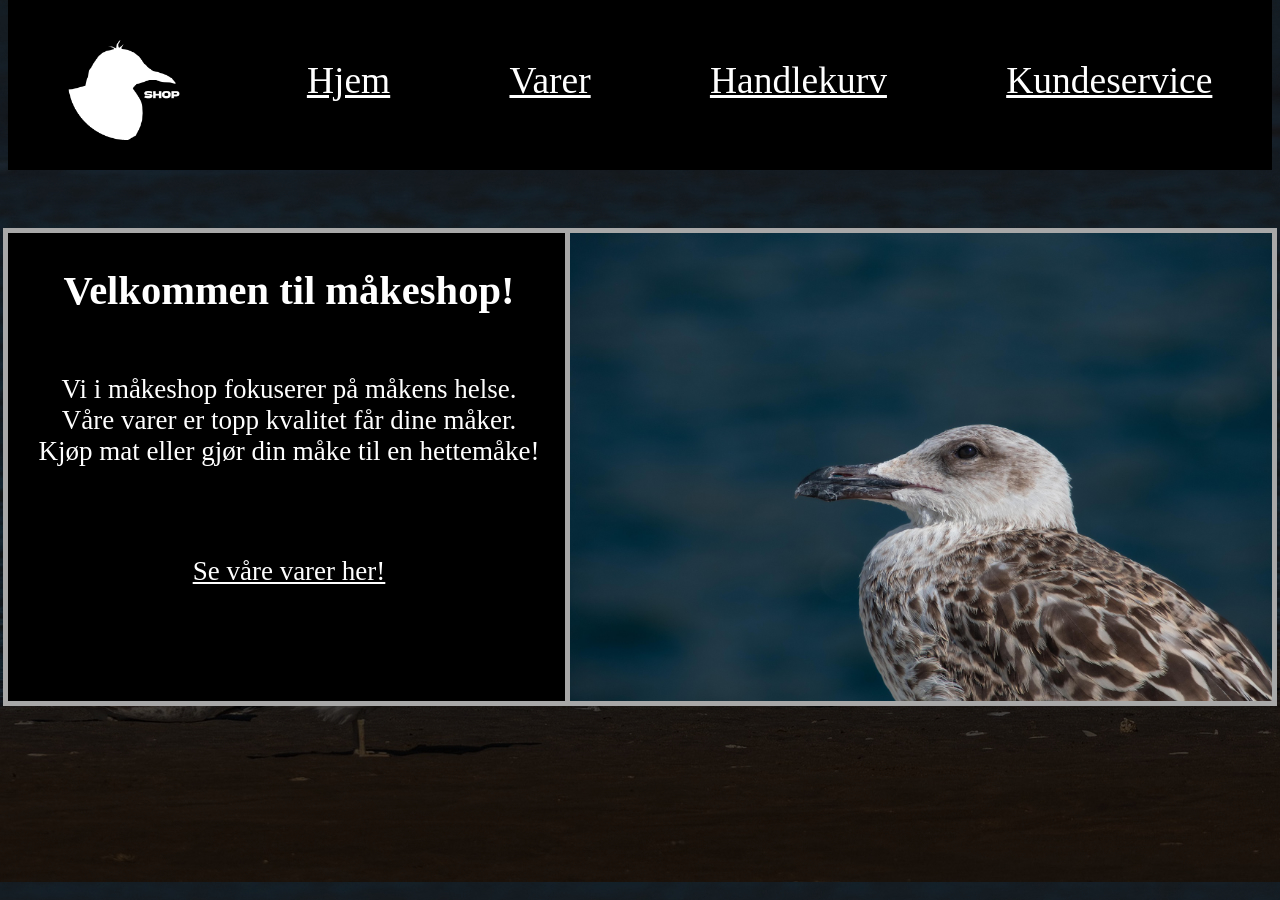
<file: index.html>
<!DOCTYPE html>
<html lang="en">
<head>
    <meta charset="UTF-8">
    <meta name="viewport" content="width=device-width, initial-scale=1.0">
    <title>Måkeshop</title>
    <link rel="stylesheet" href="style.css">
</head>
<body>
    <section class="menu">
        
        <div class="navbar">
            <img src="assets/Måkelogo.png"  alt="" class="logo">
            <a href="index.html">Hjem</a>
            <a href="butikk.html">Varer</a>
            <a href="handlekurv.html">Handlekurv</a>
            <a href="service.html">Kundeservice</a>
        </div>
    </section>

    <section class="info">
        <div class="boks">
            <h1>Velkommen til måkeshop!</h1>
            <div>
                <p>Vi i måkeshop fokuserer på måkens helse. <br>
                Våre varer er topp kvalitet får dine måker. <br>
                Kjøp mat eller gjør din måke til en hettemåke!</p>
                <br>
                <br>
                <a href="butikk.html">Se våre varer her!</a>
            </div>
            
        </div>
        <div class = bilde>
            <img src="assets/dendoktoor-gull-7598087_1920.jpg" alt="Bilde av måke">
        </div>
        
    </section>
</body>
</html>
</file>
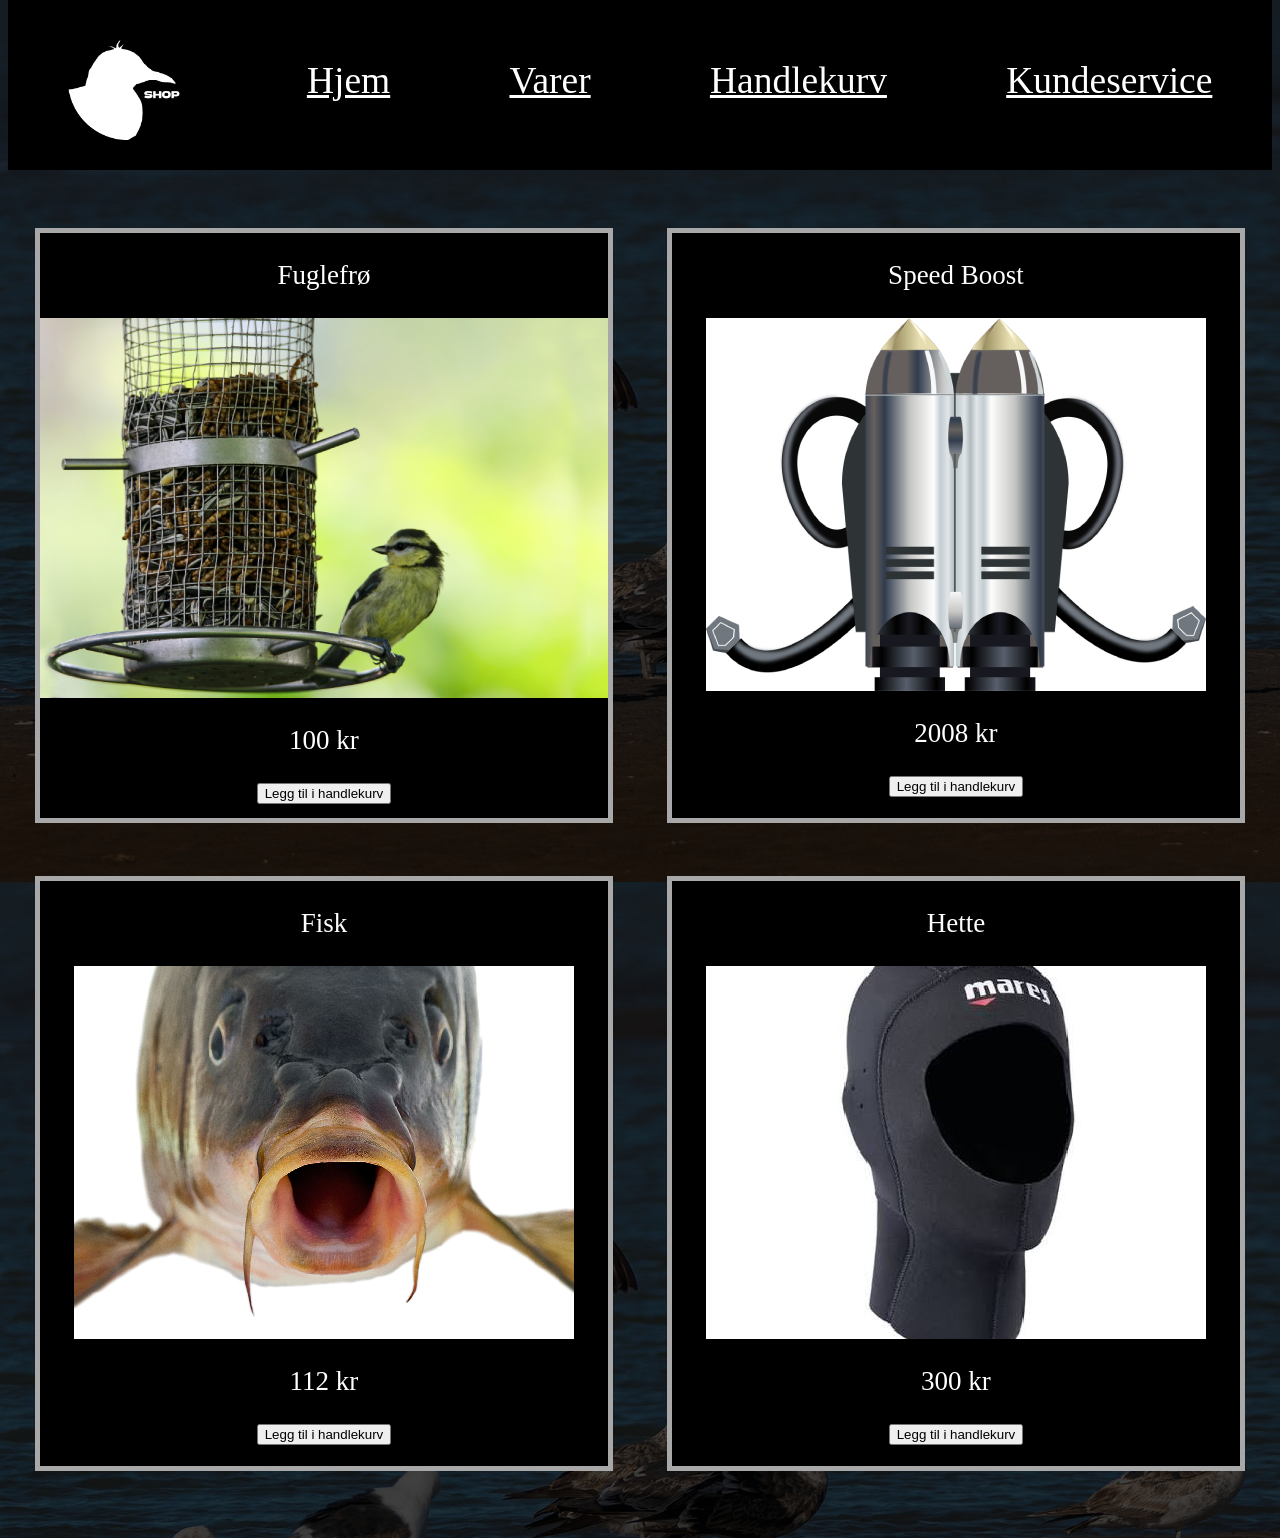
<file: butikk.html>
<!DOCTYPE html>
<html lang="en">
<head>
    <meta charset="UTF-8">
    <meta name="viewport" content="width=device-width, initial-scale=1.0">
    <title>Varer</title>
    <link rel="stylesheet" href="style.css">
</head>
<body>
    <section class="menu">
        
        <div class="navbar">
            <img src="assets/Måkelogo.png"  alt="" class="logo">
            <a href="index.html">Hjem</a>
            <a href="butikk.html">Varer</a>
            <a href="handlekurv.html">Handlekurv</a>
            <a href="service.html">Kundeservice</a>
        </div>
    </section>

    <section class="butikk">
        <div class="varer">
            <div class="boks2">
                <p>Fuglefrø</p>
                <img src="assets/garten-gg-eurasian-blue-tit-6880349_1920 (1).jpg" alt="">
                <p>100 kr</p>
                <button onclick="leggTilIKurv('Fuglefrø', 100)">Legg til i handlekurv</button>
            </div>

            <div class="boks2">
                <p>Speed Boost</p>
                <img src="assets/clker-free-vector-images-jetpack-296630_1920.jpg" alt="">
                <p>2008 kr</p>
                <button onclick="leggTilIKurv('Speed Boost', 2008)">Legg til i handlekurv</button>
            </div>

            <div class="boks2">
                <p>Fisk</p>
                <img src="assets/fisk.jpg" alt="">
                <p>112 kr</p>
                <button onclick="leggTilIKurv('Fisk', 112)">Legg til i handlekurv</button>
            </div>

            <div class="boks2">
                <p>Hette</p>
                <img src="assets/Hette.jpg" alt=""> 
                <p>300 kr</p>
                <button onclick="leggTilIKurv('Hette', 10)">Legg til i handlekurv</button>
            </div>
        </div>
        
        
    </section>
    <script src="script.js"></script>
</body>
</html>
</file>
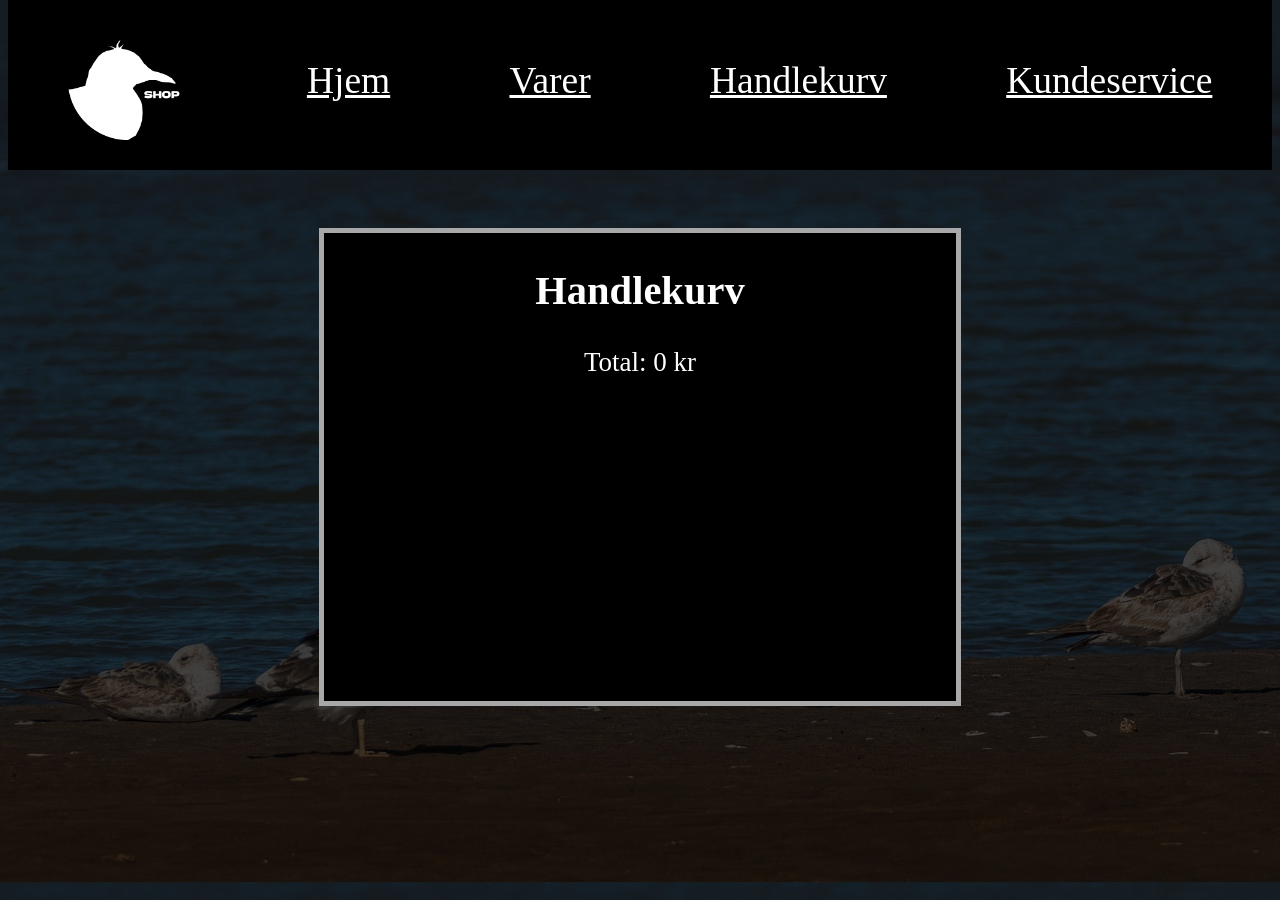
<file: handlekurv.html>
<!DOCTYPE html>
<html lang="en">
<head>
    <meta charset="UTF-8">
    <meta name="viewport" content="width=device-width, initial-scale=1.0">
    <title>handlekurv</title>
    <link rel="stylesheet" href="style.css">
</head>
<body>
    <section class="menu">
        
        <div class="navbar">
            <img src="assets/Måkelogo.png"  alt="" class="logo">
            <a href="index.html">Hjem</a>
            <a href="butikk.html">Varer</a>
            <a href="handlekurv.html">Handlekurv</a>
            <a href="service.html">Kundeservice</a>
        </div>
    </section>
    <section class="handlekurv">
        <div class="boks">
            <div class="cart">
                <h2>Handlekurv</h2>
                <ul id="cart-items"></ul>
                <p>Total: <span id="cart-total">0 kr</span></p>
            </div>
        </div>
        
    </section>
    <script src="script.js"></script>
</body>
</html>
</file>
<file: style.css>
.menu {
    display: flex;
    justify-content: center;
    font-size: 25px;
    color: #000000;
    align-items: center;
    padding-bottom: 5%;
    transition: 0.3s;
}

.navbar {
    display: flex;
    width: 100%;
    height: 20vh;
    font-size: 150%;
    color: #ffffff;
    background-color: rgb(0, 0, 0);
    justify-content: space-around;
    font-family:fantasy;
    align-items: center;
    margin-top: -2vh;
    margin-left: -100vh;
    margin-right: -100vh;
}

 a {
    color: #ffffff;
}

a:hover{
    background-color: rgb(255, 255, 255);
    color: #000000;
    outline-style: dotted;
    outline-color: #ffffff;

}


.info {
    display: flex;
    justify-content: space-around;
}

.boks {
    display: flex;
    height: 52vh;
    width: 50%;
    color: #ffffff;
    outline-color: #a8a8a8;
    outline-width: 5px;
    outline-style:solid;
    align-items: center;
    font-family:fantasy;
    transition: 0.4s;
    flex-direction: column;
    background-color: #000000; 
    font-size: 3vh;
    text-align: center;
    
}

body{
    background-image: url("assets/beto_mdp-seagulls-7484117_1280\ \(1\).jpg");
    background-color: #ffffff;
}

.logo {
    width: 120px;
}


.bilde{
    display: flex;
    height: 52vh;
    outline-color: #a8a8a8;
    outline-width: 5px;
    outline-style:solid;
    transition: 0.4s;
    
}

.boks:hover{
    height: 55vh;
    width: 52.5%;
}

.bilde:hover{
    height: 55vh;
    
}
.varer{
    display: flex;
    flex-wrap: wrap;
    justify-content: space-around;
    
}

.boks2 {
    display: flex;
    height: 65vh;
    width: 45%;
    color: #ffffff;
    outline-color: #a8a8a8;
    outline-width: 5px;
    outline-style:solid;
    align-items: center;
    font-family:fantasy;
    transition: 0.4s;
    flex-direction: column;
    background-color: #000000; 
    font-size: 3vh;
    text-align: center;
    margin-bottom: 5%;
    
}

.handlekurv{
    display: flex;
    justify-content: center;
}


#cart-items {
    list-style: none;
    padding: 0;
}
</file>
